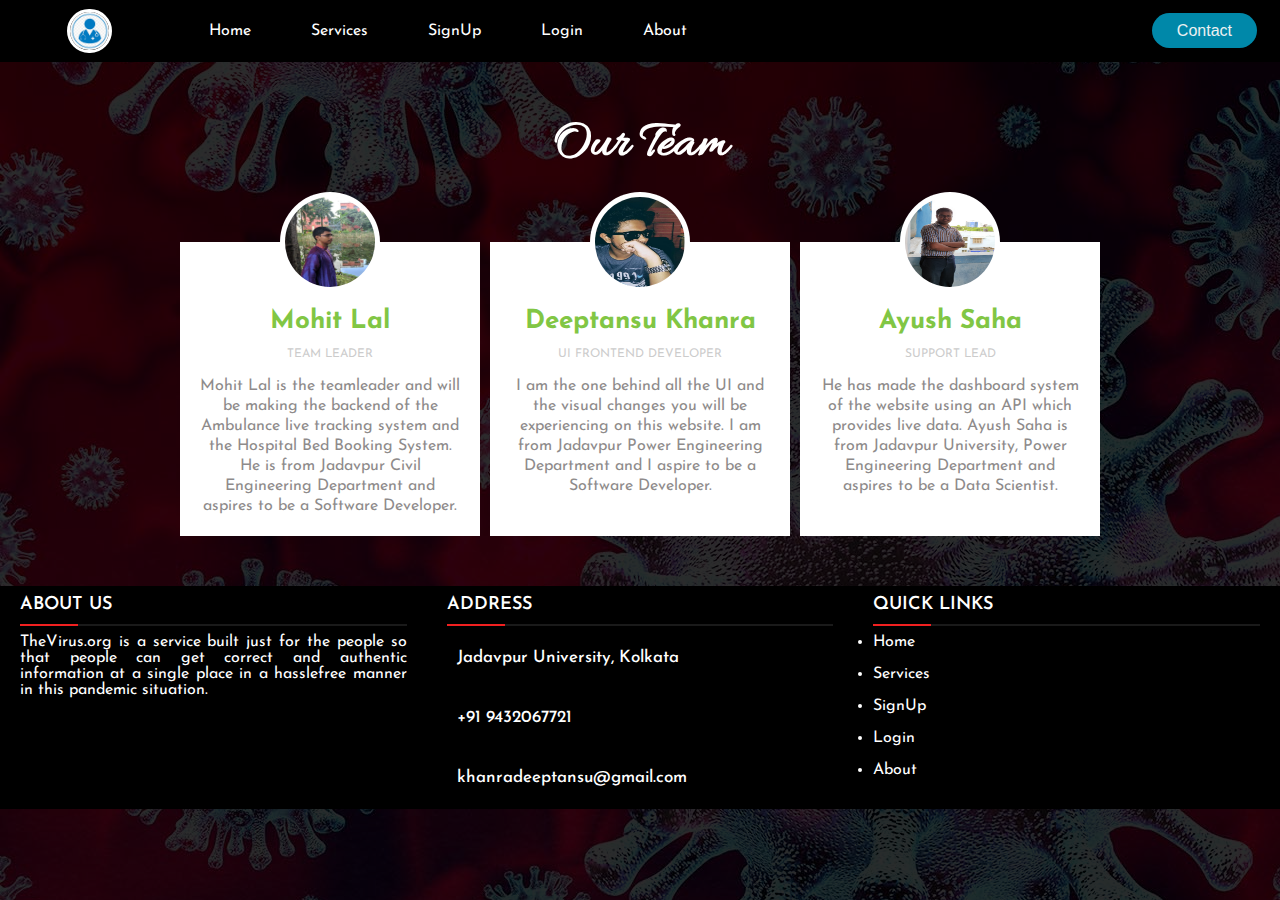
<file: about.html>
<!DOCTYPE html>
<html lang="en">
<head>
	<meta charset="UTF-8">
	<title>Our Team Section</title>
    <link rel="stylesheet" href="us.css">
    <link rel="stylesheet" href="style.css" class="rel">
    <link rel="stylesheet" href="responsive.css" class="rel">
</head>
<body>
    <nav class="navbar h-nav-resp" style="background: black; position: sticky;">
        <ul class="nav-list v-class-resp">
            <div class="logo"><img src="logo.png" alt="logo"></div>
            <li><a href="index.html">Home</a></li>
            <li><a href="about.html">Services</a></li>
            <li><a href="register.php">SignUp</a></li>
            <li><a href="login.php">Login</a></li>
            <li><a href="about.html">About</a></li>
        </ul>
        <div class="rightNav v-class-resp">
            <a class="cta" href="#contact">Contact</a>
        </div>
        <div class="burger">
            <div class="line"></div>
            <div class="line"></div>
            <div class="line"></div>
        </div>
    </nav>
<div class="wrapper">
  <h1 style="color: white">Our Team</h1>
  <div class="team">
    <div class="team_member">
      <div class="team_img">
        <img src="About Us/Mohit.jpg" alt="Team_image" style="border-radius: 50%;">
      </div>
      <h3>Mohit Lal</h3>
      <p class="role">Team Leader</p>
      <p> Mohit Lal is the teamleader and will be making the backend of the Ambulance live tracking system and the Hospital Bed Booking System.
        He is from Jadavpur Civil Engineering Department and aspires to be a Software Developer.
      </p>
    </div>
    <div class="team_member">
      <div class="team_img">
        <img src="About Us/Deeptansu.jpg" alt="Team_image" style="border-radius: 50%;">
      </div>
      <h3>Deeptansu Khanra</h3>
      <p class="role">UI Frontend Developer</p>
      <p>I am the one behind all the UI and the visual changes you will be experiencing on this website. I am from Jadavpur Power Engineering 
        Department and I aspire to be a Software Developer.
      </p></div>
    <div class="team_member">
      <div class="team_img">
        <img src="About Us/Ayush.jpg" alt="Team_image" style="border-radius: 50%;">
      </div>
      <h3>Ayush Saha</h3>
      <p class="role">Support Lead</p>
      <p>He has made the dashboard system of the website using an API which provides live data. Ayush Saha is from Jadavpur University, Power Engineering
        Department and aspires to be a Data Scientist.
      </p>
    </div>
  </div>
</div>	
<section>
    <div class="main-content">
        <div class="left box" style="background: black;
        color: white;">
          <h2>
  About us</h2>
  <div class="content">
            <p>
  TheVirus.org is a service built just for the people so that people can get correct and authentic information at a single place in a hasslefree manner in this pandemic situation.</p>
  <div class="social">
              <a href="https://facebook.com/"><span class="fab fa-facebook-f"></span></a>
              <a href="#"><span class=""></span></a>
              <a href="https://instagram.com/"></a><span class="fab fa-instagram"></span></a>
              <a href="https://youtube.com/c/"><span class="fab fa-youtube"></span></a>
            </div>
  </div>
  </div>
  <div class="center box" style="background: black;
  color: white;">
          <h2>
  Address</h2>
  <div class="content">
            <div class="place">
              <span class="fas fa-map-marker-alt"></span>
              <span class="text">Jadavpur University, Kolkata</span>
            </div>
  <div class="phone">
              <span class="fas fa-phone-alt"></span>
              <span class="text">+91 9432067721</span>
            </div>
  <div class="email">
              <span class="fas fa-envelope"></span>
              <span class="text">khanradeeptansu@gmail.com</span>
            </div>
  </div>
  </div>
  <div class="right box" style="background: black;
  color: white;">
          <h2>Quick Links</h2>
  <div class="content">
    <li><a href="#">Home</a></li><br>
    <li><a href="#about">Services</a></li><br>
    <li><a href="register.php">SignUp</a></li><br>
    <li><a href="login.php">Login</a></li><br>
    <li><a href="about.html">About</a></li><br>
  </div>
            
                
  <script type="text/javascript" src="resp.js"></script>
</section>
</body>
</html>
</file>
<file: us.css>
@import url('https://fonts.googleapis.com/css?family=Allura|Josefin+Sans');

*{
  margin: 0;
  padding: 0;
  box-sizing: border-box;
}

body{
  background:rgba(0, 0, 0, 0.829) url('corona-back.jpg');
  font-family: 'Josefin Sans', sans-serif;
  background-blend-mode: darken;
}

.wrapper{
  margin-top: 50px;
}

.wrapper h1{
  font-family: 'Allura', cursive;
  font-size: 52px;
  margin-bottom: 60px;
  text-align: center;
}

.team{
  display: flex;
  justify-content: center;
  width: auto;
  text-align: center;
  flex-wrap: wrap;
}

.team .team_member{
  background: #fff;
  margin: 5px;
  margin-bottom: 50px;
  width: 300px;
  padding: 20px;
  line-height: 20px;
  color: #8e8b8b;  
  position: relative;
}

.team .team_member h3{
  color: #81c644;
  font-size: 26px;
  margin-top: 50px;
}

.team .team_member p.role{
  color: #ccc;
  margin: 12px 0;
  font-size: 12px;
  text-transform: uppercase;
}

.team .team_member .team_img{
  position: absolute;
  top: -50px;
  left: 50%;
  transform: translateX(-50%);
  width: 100px;
  height: 100px;
  border-radius: 50%;
  background: #fff;
}

.team .team_member .team_img img{
  width: 100px;
  height: 100px;
  padding: 5px;
}
</file>
<file: style.css>
@import url('https://fonts.googleapis.com/css2?family=Grandstander:wght@100;400&display=swap');
*{
    margin: 0;
    padding: 0;
}
html{
    scroll-behavior: smooth;
}


.logo{
    width: 20%;
    display: flex;
    justify-content: center;
    align-items : center;
}
.logo img{
    width: 25%;
    border: 3px solid white;
    border-radius: 50px;
    margin: 1px;
}
.navbar{
    display: flex;
    align-items: center;
    justify-content: center;
    position: sticky;
    top: 0;
    cursor: pointer;
    
}
.nav__links a,
.cta,
.overlay__content a {
  font-family: "Montserrat", sans-serif;
  font-weight: 500;
  color: #edf0f1;
  text-decoration: none;
}
.cta {
    padding: 9px 25px;
    background-color: rgba(0, 136, 169, 1);
    border: none;
    border-radius: 50px;
    cursor: pointer;
    transition: background-color 0.3s ease 0s;
  }
.nav-list{
width:70%;
display: flex;
align-items: center;
}
.nav-list li{
list-style: none; 
padding: 23px 30px; 
}
.nav-list li a{
text-decoration: none;
color: white;
}
.content li a{
    text-decoration: none;
color: white;
}
.nav-list li a:hover{
    text-decoration: none;
    color: grey;
    }
.rightNav{
     width: 30%;
     text-align: right;
     padding: 0 23px;
     color: white;
}
.rightNav li{
    width: 30%;
    text-align: right;
    padding: 0 23px;
    color: white;
}

#search{
     padding: 5px;
     font-size: 17px;
     border: 2px solid grey;
     border-radius: 9px; 
     background: none;
    /* color: white; */
}
.background{
    background: rgba(0, 0, 0, 0.829) url('corona-back.jpg');
    background-size: 2000px;
    background-blend-mode: darken;
}

.firstsection{
    height: 100vh;
}
.box-main{
    display: flex;
    justify-content: center;
    align-items: center;
    color: white;
    font-family: 'Segoe UI', 'Segoe UI', Tahoma, Geneva, Verdana, sans-serif;
    max-width: 50%;
    margin: auto;
    height: 70%;
}
.firstHalf{
    width: 75%;
    display: flex;
    flex-direction: column ;
    justify-content: center;
}
.secondHalf{
    width: 30%;
}
.secondHalf img{
width: 90%;
border: 4px solid black;
border-radius: 200px;
display: block;
margin: auto;
}
.text-big{
font-size: 40px;
}
.text-small{
    font-size: 20px;
}
.btn{
    padding: 8px 20px ;
    margin: 7px 3px;
    border: 2px solid white;
    border-radius: 8px;
    font-size: 15px;
    background: none;
    color: white;
    cursor: pointer;
    font-family: 'Grandstander', cursive;
    font-size: 20px; 
}
.btn-sm{
    padding: 6px 10px;
    vertical-align: middle;
    font-size: 16px; 
}
.btn-dark{
    color: black;
    border: 2px solid black;
}
.section{
    height: 400px;
    display: flex;
    align-items: center;
    justify-content: space-evenly;
    max-width: 80%;
    margin: auto;
    font-family: 'Grandstander', cursive;
    
}
.section-left{
    flex-direction:row-reverse ;
}
.paras{
    padding: 0px 65px;
}
.sectionTag{
    padding:  16px 0;
}
.sectionSubTag{
    font-family: 'Segoe UI', Tahoma, Geneva, Verdana, sans-serif;
}
.thumbnail img{
    width: 250px;
    border: 2px solid black;
    border-radius: 25px;
    margin: top;
}
.contact{
    background-color: thistle;
    height: 700px;
}
.text-center{
    text-align: center;
    padding-top: 30px;
    font-family: 'Grandstander', cursive;
    font-size: 35px;
}
.form{
    max-width: 62%;
    margin: 25px auto;
}
.form-input{
    margin: 14px 0;
    padding: 5px 3px;
    width: 100%;
    border: 2px solid black;
    border-radius: 6px;
    font-size: 19px;
    font-family: 'Gill Sans', 'Gill Sans MT', Calibri, 'Trebuchet MS', sans-serif;
}
.text-footer
{
    text-align: center;
    padding: 30px 0;
    font-family: 'Segoe UI', Tahoma, Geneva, Verdana, sans-serif;
    display: flex;
    justify-content: center; 
    color: white;
     background: black;
     height: 10px;
}
.burger{
    display: none;
    position: absolute;
    cursor: pointer;
    right: 5%;
    top: 15px; 
}
.line{
    width: 33px;
    background-color: white;
    height: 4px;
    margin: 3px 3px; 

}



.content1{
  position: relative;
  margin: 130px auto;
  text-align: center;
  padding: 0 20px;
}
.content1 .text{
  font-size: 2.5rem;
  font-weight: 600;
  color: #202020;
}
.content1 .p{
  font-size: 2.1875rem;
  font-weight: 600;
  color: #202020;
}
footer{
  position: fixed;
  bottom: 0px;
  width: 100%;
  background: #111;
}
.main-content{
  display: flex;
}
.main-content .box{
  flex-basis: 50%;
  padding: 10px 20px;
}
.box h2{
  font-size: 1.125rem;
  font-weight: 600;
  text-transform: uppercase;
}
.box .content{
  margin: 20px 0 0 0;
  position: relative;
}
.box .content:before{
  position: absolute;
  content: '';
  top: -10px;
  height: 2px;
  width: 100%;
  background: #1a1a1a;
}
.box .content:after{
  position: absolute;
  content: '';
  height: 2px;
  width: 15%;
  background: #f12020;
  top: -10px;
}
.left .content p{
  text-align: justify;
}
.left .content .social{
  margin: 20px 0 0 0;
}
.left .content .social a{
  padding: 0 2px;
}
.left .content .social a span{
  height: 40px;
  width: 40px;
  background: #1a1a1a;
  line-height: 40px;
  text-align: center;
  font-size: 18px;
  border-radius: 5px;
  transition: 0.3s;
}
.left .content .social a span:hover{
  background: #f12020;
}
.center .content .fas{
  font-size: 1.4375rem;
  background: #1a1a1a;
  height: 45px;
  width: 45px;
  line-height: 45px;
  text-align: center;
  border-radius: 50%;
  transition: 0.3s;
  cursor: pointer;
}
.center .content .fas:hover{
  background: #f12020;
}
.center .content .text{
  font-size: 1.0625rem;
  font-weight: 500;
  padding-left: 10px;
}
.center .content .phone{
  margin: 15px 0;
}
.right form .text{
  font-size: 1.0625rem;
  margin-bottom: 2px;
  color: #656565;
}
.right form .msg{
  margin-top: 10px;
}
.right form input, .right form .msgForm{
  width: 100%;
  font-size: 1.0625rem;
  background: #151515;
  padding-left: 10px;
  border: 1px solid #222222;
}
.right form input:focus,
.right form .msgForm:focus{
  outline-color: #3498db;
}
.right form input{
  height: 35px;
}
.right form .btn{
  margin-top: 10px;
}
.right form .btn button{
  height: 40px;
  width: 100%;
  border: none;
  outline: none;
  background: #f12020;
  font-size: 1.0625rem;
  font-weight: 500;
  cursor: pointer;
  transition: .3s;
}
.right form .btn button:hover{
  background: #000;
}
.bottom center{
  padding: 5px;
  font-size: 0.9375rem;
  background: #151515;
}
.bottom center span{
  color: #656565;
}
.bottom center a{
  color: #f12020;
  text-decoration: none;
}
.bottom center a:hover{
  text-decoration: underline;
}
@media screen and (max-width: 900px) {
  footer{
    position: relative;
    bottom: 0px;
  }
  .information{
        height: 120vh;
  }
  
  .main-content{
    flex-wrap: wrap;
    flex-direction: column;
  }
  .main-content .box{
    margin: 5px 0;
  }
}
</file>
<file: responsive.css>
@media only screen and (max-width: 1140px){
    .nav-list{
        flex-direction: column;
    }
    .navbar{
        flex-direction: column;
        transition: all 0.7s ease-out;
        height: 478px;
    }
    .rightNav{
        text-align: center;
        color: white;
    }
    .box-main{
        flex-direction: column-reverse;
        max-width: 100%;
    }
    #search{
        width: 100%;
    }
    .burger{
        display: block; 
    }
    .h-nav-resp{
        height: 72px;
    }
    .v-class-resp{
        opacity: 0;
    }
    .section{
        height: fit-content;
        flex-direction: column-reverse ;
        text-align: center;
        padding: 20px;
    }
    .text-small{
        text-align: center;
    }
    .text-big{
        text-align: center;
    }
    .buttons{
        text-align: center;
    }
    .paras{
        padding: 0px;
    }
}
</file>
